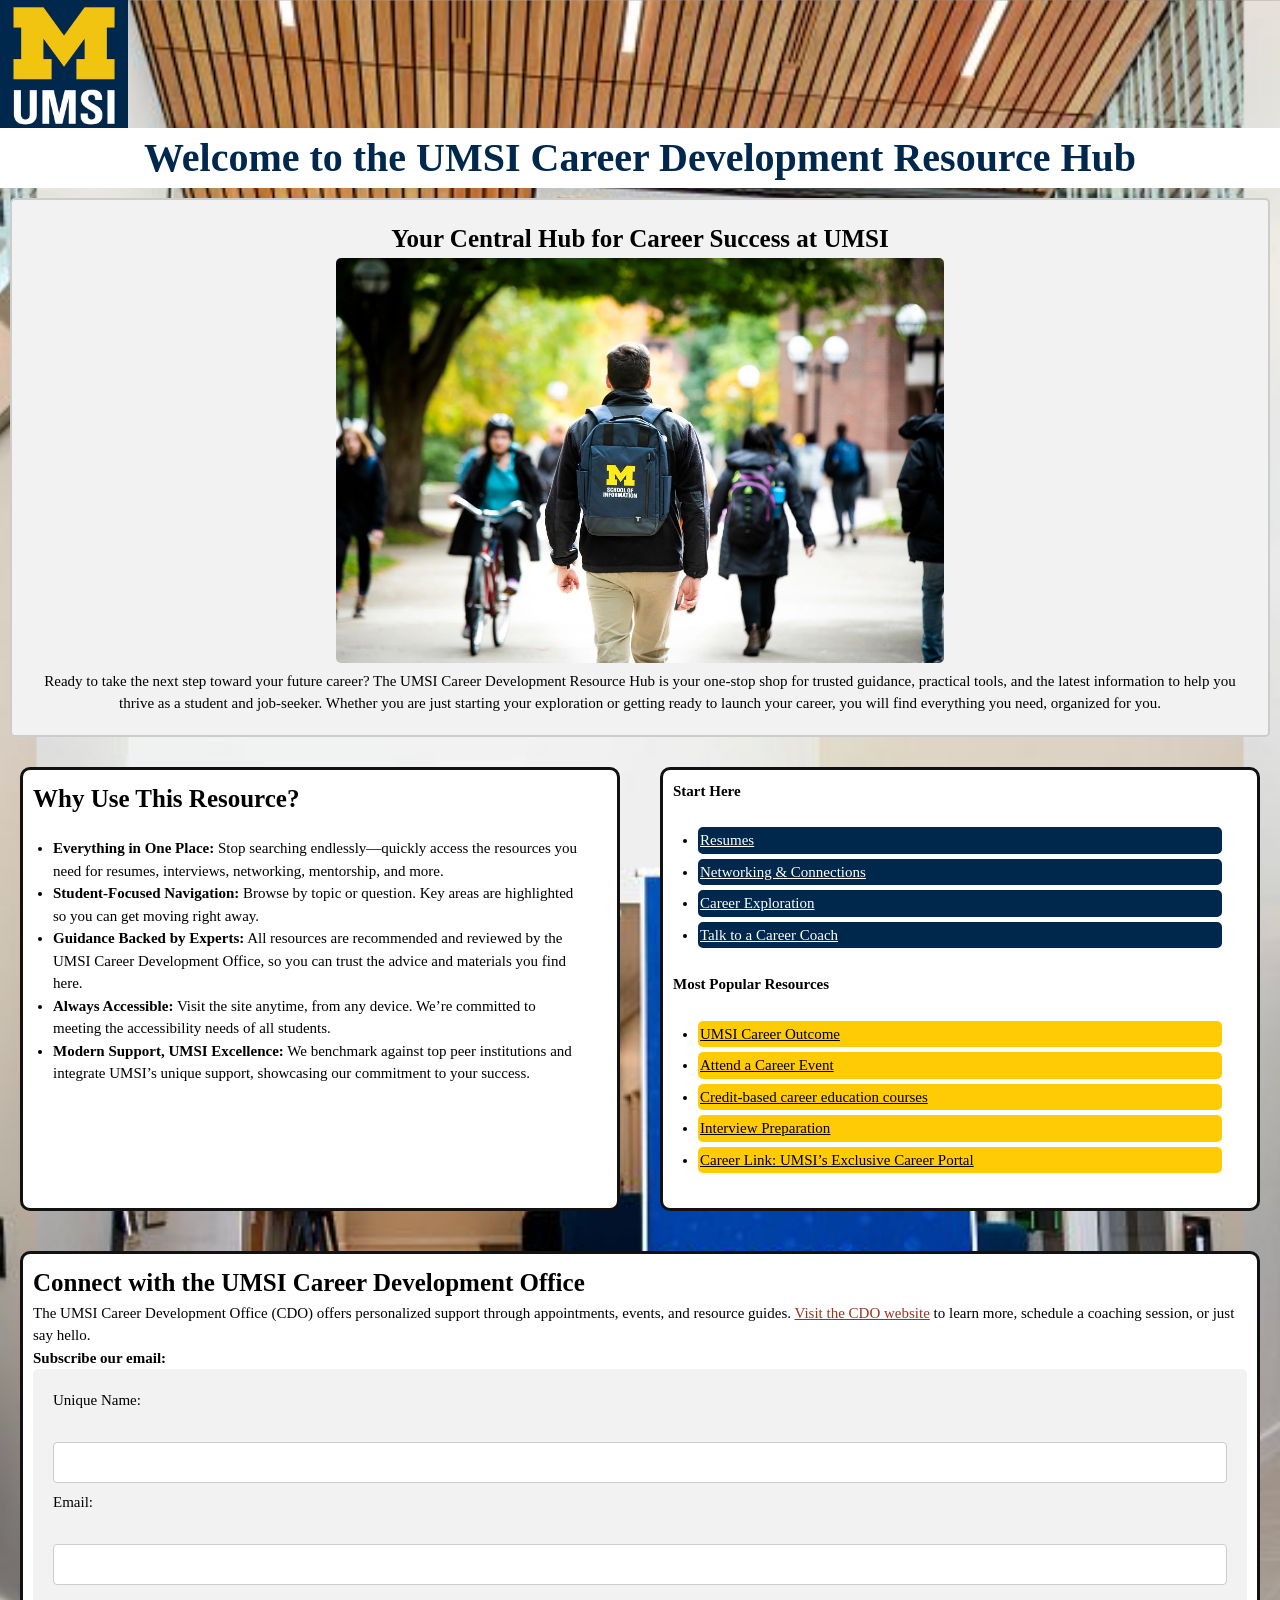
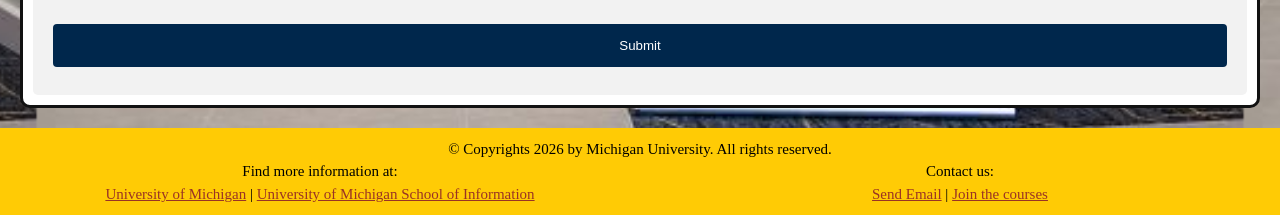
<file: index.html>
<!DOCTYPE html>
<html lang="en">
<head>
    <meta charset="UTF-8">
    <meta name="viewport" content="width=device-width, initial-scale=1.0">
    <link rel="icon" type="image/png" href="images/UMSI_signature_vertical_informal_solidblue.jpg">
    <link rel="stylesheet" href="css/html5reset.css">
    <link rel="stylesheet" href="css/style.css">
    <title>MSI Career Development Resource Hub</title>
</head>
<body>
  <div class = "skip">
    <a href = "#main">Skip to Main Content</a>
  </div>
<header>
  
  <nav>
    <button onclick="ham_click()">
      <img class="logo" src="images/UMSI_signature_vertical_informal_solidblue.jpg" alt="UMSI Logo"> 
    </button>
    <ul id="nav-links">
      <li><a class="active" href = "index.html">Home</a></li>
      <li><a href = "resume.html">Resumes</a></li>
      <li><a href ="networking&connections.html">Networking & Connections</a></li>
      <li><a href ="interview.html">Interview</a></li>
    </ul>
  </nav>
  
  <h1>Welcome to the UMSI Career Development Resource Hub</h1>

</header>

  <main id="main">
    <div class = "overview" tabindex="0">
      <h2>Your Central Hub for Career Success at UMSI</h2>
      <img src="images/UMSI_CampusFall_UMSIBackpack_02.jpg" alt="A student wears a UMSI backpack in fall on the drag.">
      <p>
        Ready to take the next step toward your future career? The UMSI Career Development Resource Hub is your one-stop shop for trusted guidance, practical tools, and the latest information to help you thrive as a student and job-seeker. Whether you are just starting your exploration or getting ready to launch your career, you will find everything you need, organized for you.
      </p>
    </div>
      <section class="usage" tabindex="0">
        <h2>Why Use This Resource?</h2>
        <ul>
          <li><strong>Everything in One Place:</strong> Stop searching endlessly—quickly access the resources you need for resumes, interviews, networking, mentorship, and more.</li>
          <li><strong>Student-Focused Navigation:</strong> Browse by topic or question. Key areas are highlighted so you can get moving right away.</li>
          <li><strong>Guidance Backed by Experts:</strong> All resources are recommended and reviewed by the UMSI Career Development Office, so you can trust the advice and materials you find here.</li>
          <li><strong>Always Accessible:</strong> Visit the site anytime, from any device. We’re committed to meeting the accessibility needs of all students.</li>
          <li><strong>Modern Support, UMSI Excellence:</strong> We benchmark against top peer institutions and integrate UMSI’s unique support, showcasing our commitment to your success.</li>
        </ul>
      </section>
      <section class="quickstart" tabindex="0">    
      <div class="blue">
        <h3>Start Here</h3>
        <ul>
            <li><a href="resume.html">Resumes</a></li>
            <li><a href="Networking&Connections.html">Networking & Connections</a></li>
            <li><a href="https://studentemployment.umich.edu/">Career Exploration</a></li>
            <li><a href="https://docs.google.com/document/d/17iiiupSY-K5QHzd6jtwF2feZfsE90QADjKJkUeldmKM/edit?tab=t.0">Talk to a Career Coach</a></li>
        </ul>
      </div>
      <div class="yellow" tabindex="0">
        <h3>Most Popular Resources</h3>
        <ul>
          <li><a href="https://www.si.umich.edu/student-experience/career-outcomes" target="_blank">UMSI Career Outcome</a></li>
          <li><a href="https://umsi.campusgroups.com/cdo/home/" >Attend a Career Event</a></li>
          <li><a href="https://www.si.umich.edu/student-experience/career-development/career-education">Credit-based career education courses</a></li>
          <li><a href="https://docs.google.com/document/d/1_Mh2N-azjpH-WAf0Z6T51D6ag5ciYw4HpNwc0T6j_rM/edit?tab=t.0">Interview Preparation</a></li>
          <li><a href="https://si-umich.12twenty.com/" >Career Link: UMSI’s Exclusive Career Portal</a></li>
        </ul>
      </div>
    </section>
    <section class="connect">
      <h2>Connect with the UMSI Career Development Office</h2>
      <p tabindex="0">
        The UMSI Career Development Office (CDO) offers personalized support through appointments, events, and resource guides.
        <a href="https://www.si.umich.edu/programs/career-development-office">Visit the CDO website</a> to learn more, schedule a coaching session, or just say hello.
      </p>
      <h3>Subscribe our email:</h3>
      <form tabindex="0">
        <label for="uname">Unique Name:</label><br>
        <input type="text" id="uname" name="uname"><br>
        <label for="email">Email:</label><br>
        <input type="email" id="email" name="email"><br><br>
        <input type="submit" value="Submit">
      </form> 
    </section>
       
        <!-- Content taken & modified from UMGPT with the prompt, "Write me a webpage of intro content to help meet the following requirements - this is for the home page": and then pasted in the client objectives & project requirements"
        UMGPT. (2025). UMGPT ( GPT-4.1 August 25th version) [Large language model]. -->
    </main>
    <footer>
      <p class = "copyright">© Copyrights <span id="year"></span> by Michigan University. All rights reserved.</p>
      <p class = "info-title"> Find more information at:</p>
      <p class = "info"> <a href= "https://umich.edu/"> University of Michigan</a> | <a href = "https://www.si.umich.edu/">University of Michigan School of Information</a> </p>
      <p class = "contact-title"> Contact us:</p>
      <p class="contact"> <a href="umsi.careers@umich.edu">Send Email</a> | <a href="https://umich.instructure.com/courses/137916">Join the courses</a></p>
    </footer>
    <script>
      document.getElementById("year").innerHTML = new Date().getFullYear();
      function ham_click() {
        var links = document.getElementById('nav-links');
        var lis = document.getElementsByTagName('li');
        if(links.style.display == "none") {
            links.style.display = "block";
        }else links.style.display = "none";
    }
    </script>
</body>

</html>
</file>
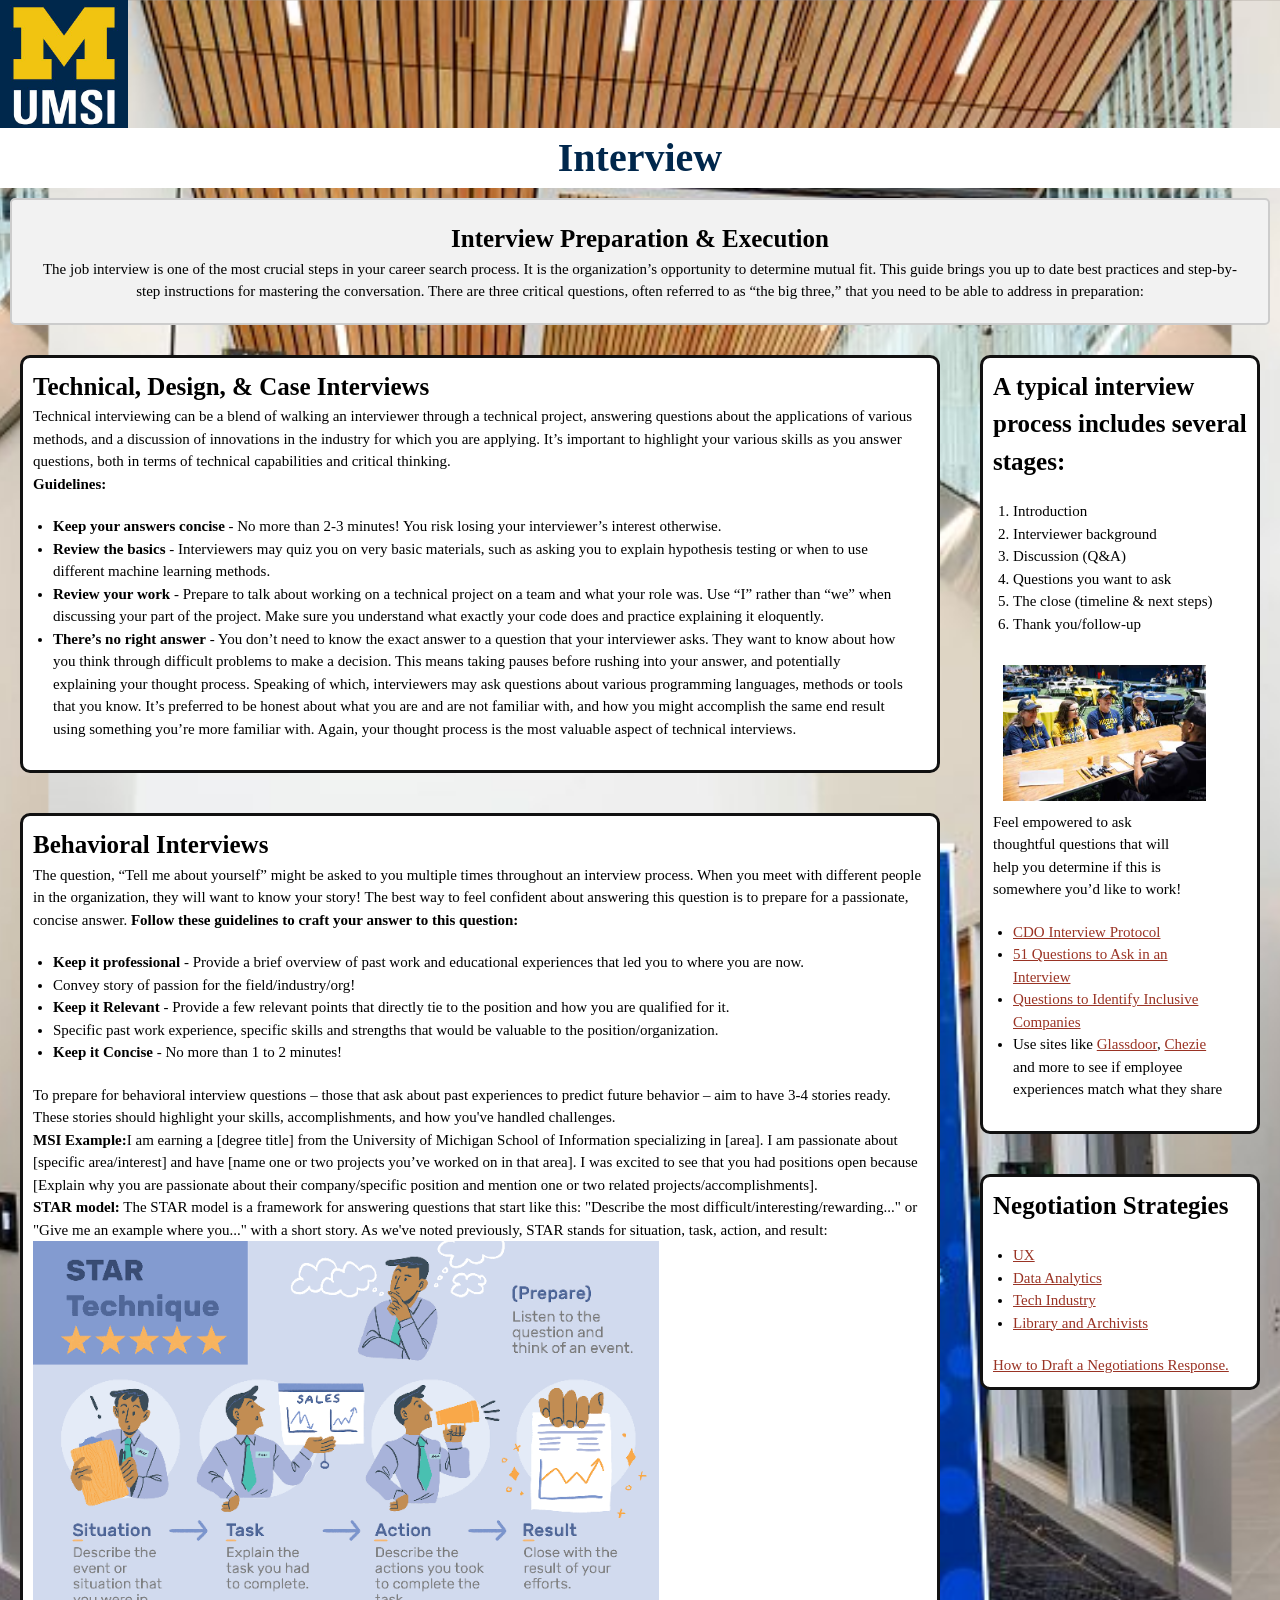
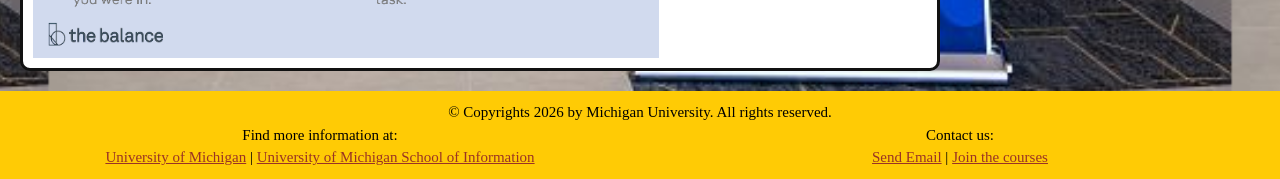
<file: interview.html>
<!DOCTYPE html>
<html lang="en">
<head>
    <meta charset="UTF-8">
    <meta name="viewport" content="width=device-width, initial-scale=1.0">
    <link rel="icon" type="image/png" href="images/UMSI_signature_vertical_informal_solidblue.jpg">
    <link rel="stylesheet" href="css/html5reset.css">
    <link rel="stylesheet" href="css/style.css">
    <title>Interview</title>
</head>


<body>
    <div class = "skip">
        <a href = "#main">Skip to Main Content</a>
    </div>
    <header>
    <nav>
        <button onclick="ham_click()">
            <img class="logo" src="images/UMSI_signature_vertical_informal_solidblue.jpg" alt="UMSI Logo"> 
        </button>
        <ul id="nav-links">
        <li><a class="active" href = "index.html">Home</a></li>
        <li><a href = "resume.html">Resumes</a></li>
        <li><a href ="networking&connections.html">Networking & Connections</a></li>
        <li><a href ="interview.html">Interview</a></li>
        </ul>
    </nav>
        <h1>Interview</h1>
    </header>

    <main id = "main">
        <div class = "overview" tabindex="0">
            <h2>Interview Preparation & Execution</h2>
            <p> The job interview is one of the most crucial steps in your career search process. It is the organization’s opportunity to determine mutual fit. This guide brings you up to date best practices and step-by-step instructions for mastering the conversation. There are three critical questions, often referred to as “the big three,” that you need to be able to address in preparation:</p>
        </div>   
        <section class="process" tabindex="0"> 
            <h2> A typical interview process includes several stages:</h2>
            
            <ol>
                <li>Introduction</li>
                <li>Interviewer background</li>
                <li>Discussion (Q&A)</li>
                <li>Questions you want to ask</li>
                <li>The close (timeline & next steps)</li>
                <li>Thank you/follow-up </li>
            </ol>
            
            <p> Feel empowered to ask thoughtful questions that will help you determine if this is somewhere you’d like to work!</p>
            <ul>
                <li><a href ="https://docs.google.com/document/d/1PXqYuV0lnPBjDe0yAbAhrhRYUEt4mw-dfYhOBvHF5aM/edit?usp=sharing">CDO Interview Protocol</a></li>
                <li><a href = "https://www.themuse.com/advice/51-interview-questions-you-should-be-asking"> 51 Questions to Ask in an Interview </a></li>
                <li><a href = "https://docs.google.com/spreadsheets/d/1eQ4OqqxPaah5yOv0kMkLxwrOnKJPVyBjfC79bBfaYTM/edit#gid=1759134258"> Questions to Identify Inclusive Companies </a></li>
                <li>Use sites like <a href = "https://www.glassdoor.com/index.htm">Glassdoor</a>, <a href = "https://www.chezie.co/">Chezie</a> and more to see if employee experiences match what they share</li>
            </ul>
            <img src="images/MCOMMONS-Parents&FamilyTailgate-19.jpg" alt="A group of student practice interview.">
        </section>  

        <section class="behavioral" tabindex="0">
            <h2>Behavioral Interviews</h2>
            <p>The question, “Tell me about yourself” might be asked to you multiple times throughout an interview process. When you meet with different people in the organization, they will want to know your story! The best way to feel confident about answering this question is to prepare for a passionate, concise answer. <strong>Follow these guidelines to craft your answer to this question:</strong></p>
            <ul>
                <li><strong>Keep it professional</strong> - Provide a brief overview of past work and educational experiences that led you to where you are now.</li>
                <li>Convey story of passion for the field/industry/org!</li>
                <li><strong>Keep it Relevant</strong> - Provide a few relevant points that directly tie to the position and how you are qualified for it.</li>
                <li>Specific past work experience, specific skills and strengths that would be valuable to the position/organization.</li>
                <li><strong>Keep it Concise</strong> - No more than 1 to 2 minutes!</li>
            </ul>

            <p>To prepare for behavioral interview questions – those that ask about past experiences to predict future behavior – aim to have 3-4 stories ready. These stories should highlight your skills, accomplishments, and how you've handled challenges.</p>
            <p><strong>MSI Example:</strong>I am earning a [degree title] from the University of Michigan School of Information specializing in [area]. I am passionate about [specific area/interest] and have [name one or two projects you’ve worked on in that area]. I was excited to see that you had positions open because [Explain why you are passionate about their company/specific position and mention one or two related projects/accomplishments].</p>
            <p><strong>STAR model:</strong> The STAR model is a framework for answering questions that start like this: "Describe the most difficult/interesting/rewarding..." or "Give me an example where you..." with a short story. As we've noted previously, STAR stands for situation, task, action, and result:</p>
            <img src="images/STAR.png" alt="Workflow of STAR model">

        </section>  

        <section class="tech" tabindex="0">
            <h2>Technical, Design, & Case Interviews</h2>
            <p>Technical interviewing can be a blend of walking an interviewer through a technical project, answering questions about the applications of various methods, and a discussion of innovations in the industry for which you are applying. It’s important to highlight your various skills as you answer questions, both in terms of technical capabilities and critical thinking.</p>
            <h3>Guidelines:</h3>
            <ul>
                <li><strong>Keep your answers concise</strong> - No more than 2-3 minutes! You risk losing your interviewer’s interest otherwise.</li>
                <li><strong>Review the basics</strong> - Interviewers may quiz you on very basic materials, such as asking you to explain hypothesis testing or when to use different machine learning methods.</li>
                <li><strong>Review your work</strong> - Prepare to talk about working on a technical project on a team and what your role was. Use “I” rather than “we” when discussing your part of the project. Make sure you understand what exactly your code does and practice explaining it eloquently.</li>
                <li><strong>There’s no right answer</strong> - You don’t need to know the exact answer to a question that your interviewer asks. They want to know about how you think through difficult problems to make a decision. This means taking pauses before rushing into your answer, and potentially explaining your thought process. Speaking of which, interviewers may ask questions about various programming languages, methods or tools that you know. It’s preferred to be honest about what you are and are not familiar with, and how you might accomplish the same end result using something you’re more familiar with. Again, your thought process is the most valuable aspect of technical interviews.</li>
            </ul>
        </section>  
        <section class="negotiation" tabindex="0">
            <h2>Negotiation Strategies</h2>
            <ul>
                <li><a href = "https://measuringu.com/salary-survey2018/">UX</a></li>
                <li><a href = "https://www.burtchworks.com/salary-report-wizard">Data Analytics</a></li>
                <li><a href = "https://www.levels.fyi/zh-cn/?compare=Ford%20Motor,General%20Motors,Rocket%20Mortgage&track=Software%20Engineer">Tech Industry</a></li>
                <li><a href = "https://www.bls.gov/oes/home.htm">Library and Archivists</a></li>
            </ul>
            <a href = "https://docs.google.com/document/d/1pyL592PwhfCCAW2b4HO4KW320hamvHabmaP-2NvZqdE/edit?tab=t.0">How to Draft a Negotiations Response.</a>
        </section>
    </main>

    <footer>
      <p class = "copyright">© Copyrights <span id="year"></span> by Michigan University. All rights reserved.</p>
      <p class = "info-title"> Find more information at:</p>
      <p class = "info"> <a href= "https://umich.edu/"> University of Michigan</a> | <a href = "https://www.si.umich.edu/">University of Michigan School of Information</a> </p>
      <p class = "contact-title"> Contact us:</p>
      <p class="contact"> <a href="umsi.careers@umich.edu">Send Email</a> | <a href="https://umich.instructure.com/courses/137916">Join the courses</a></p>
    </footer>
    <script>
      document.getElementById("year").innerHTML = new Date().getFullYear();
      function ham_click() {
        var links = document.getElementById('nav-links');
        var lis = document.getElementsByTagName('li');
        if(links.style.display == "none") {
            links.style.display = "block";
        }else links.style.display = "none";
    }
    </script>
</body>

</html>
</file>
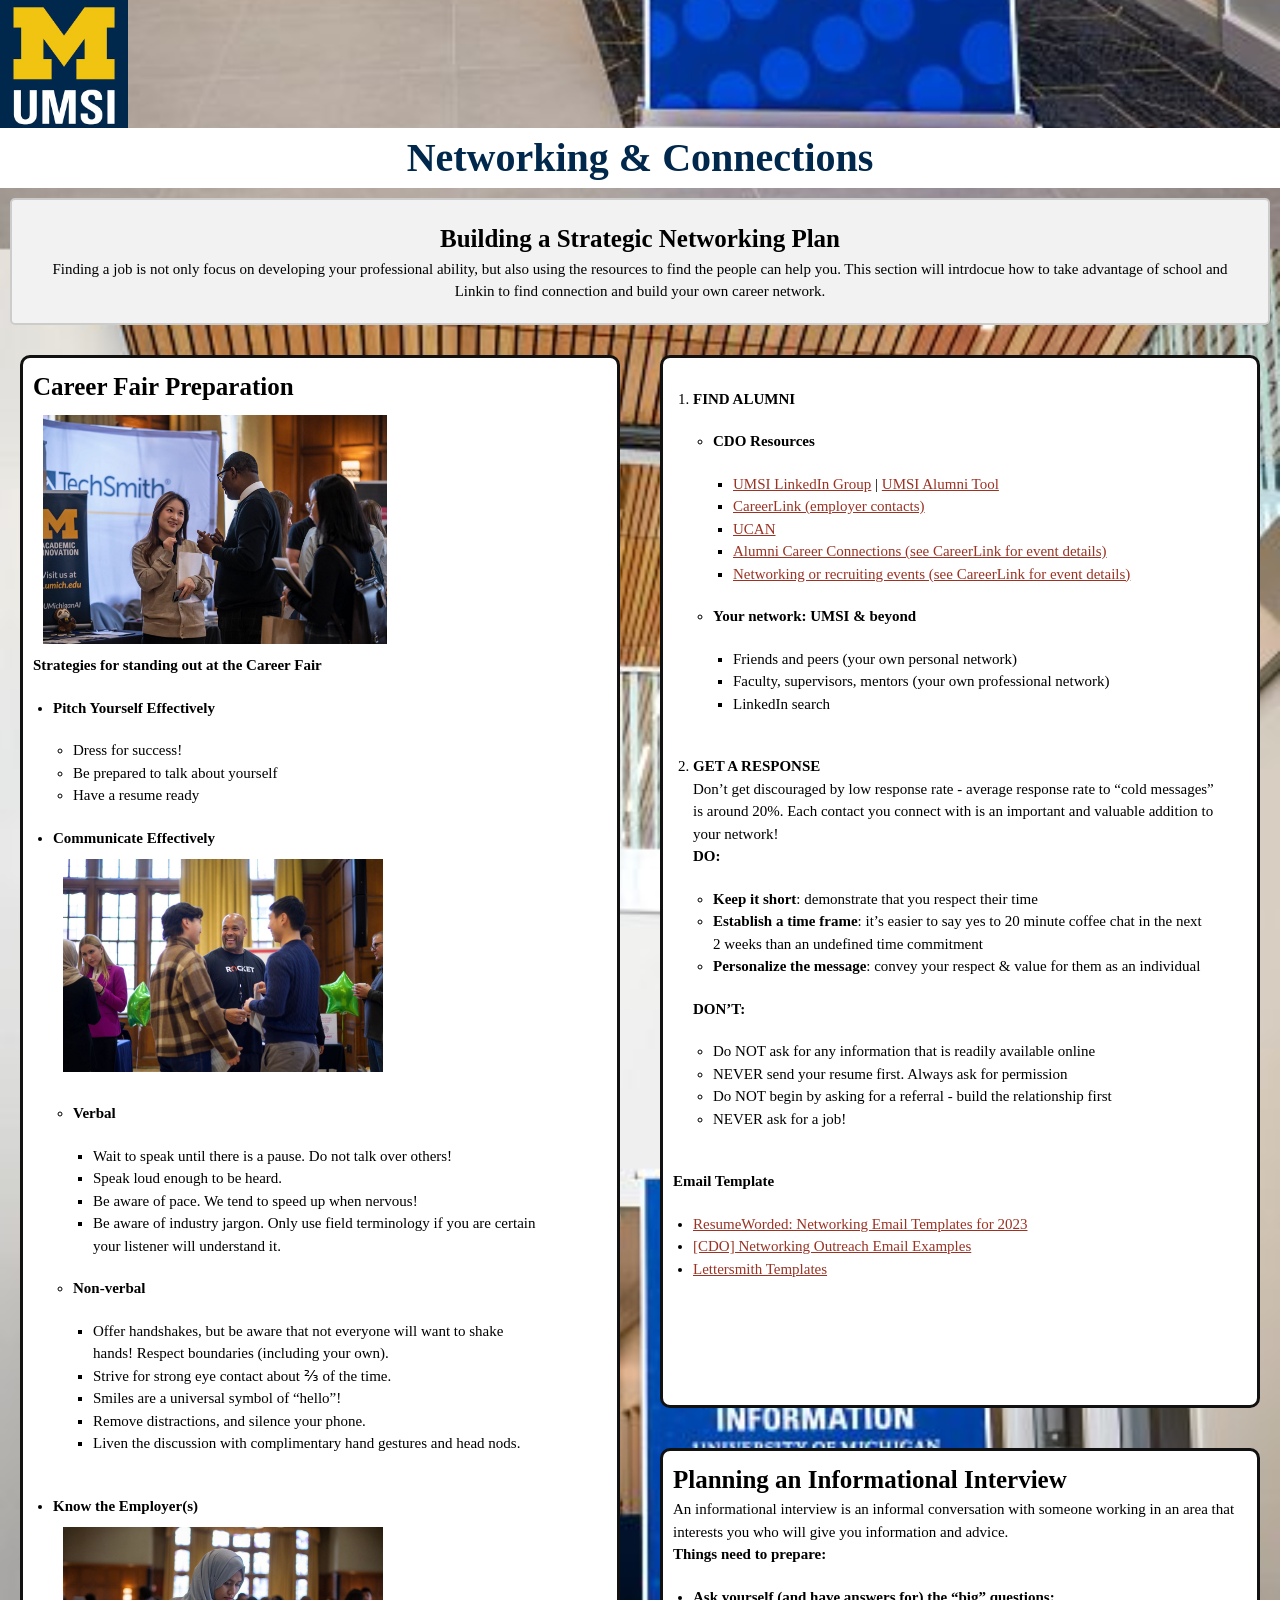
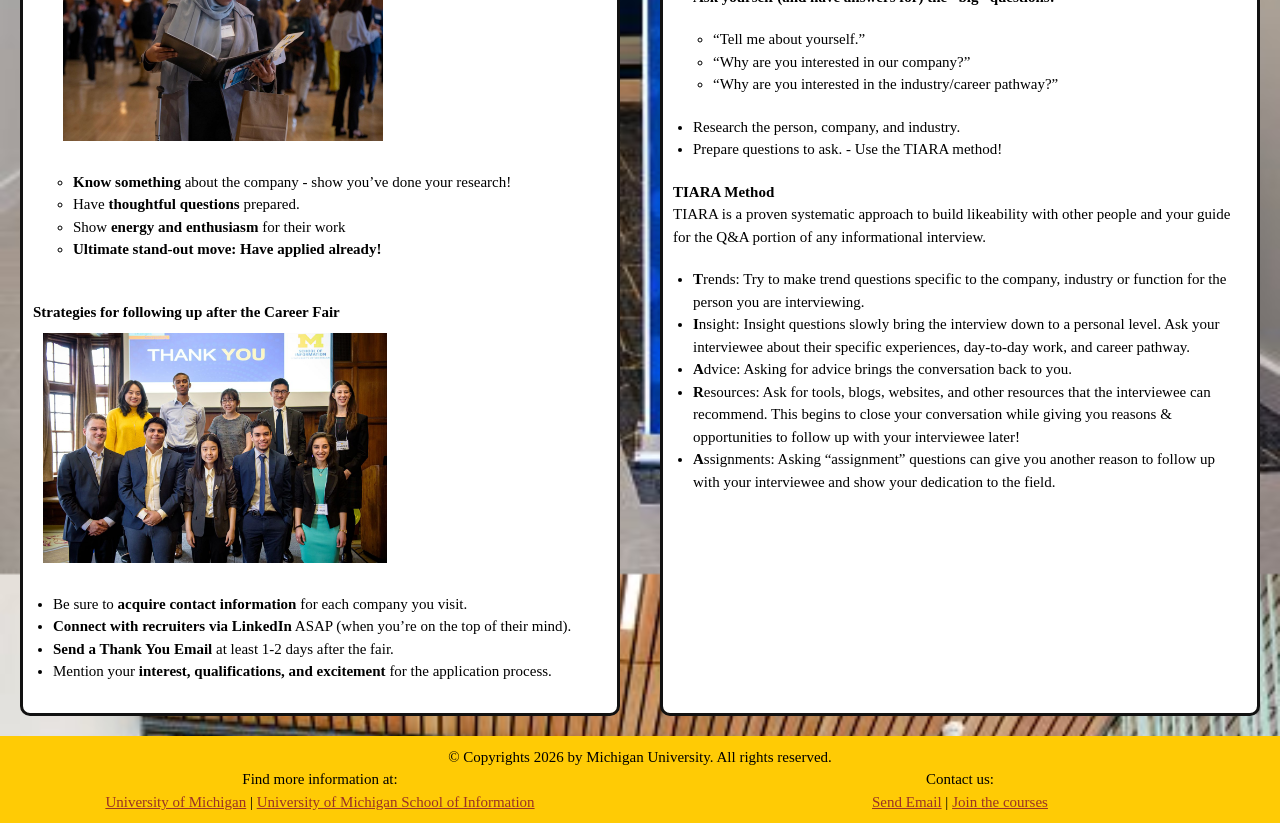
<file: networking&connections.html>
<!DOCTYPE html>
<html lang="en">
<head>
    <meta charset="UTF-8">
    <meta name="viewport" content="width=device-width, initial-scale=1.0">
    <link rel="icon" type="image/png" href="images/UMSI_signature_vertical_informal_solidblue.jpg">
    <link rel="stylesheet" href="css/html5reset.css">
    <link rel="stylesheet" href="css/style.css">
    <title>Networking & Connections</title>
</head>

<body>
    <div class = "skip">
        <a href = "#main">Skip to Main Content</a>
    </div>
    <header>
        <nav>
            <button onclick="ham_click()">
                <img class="logo" src="images/UMSI_signature_vertical_informal_solidblue.jpg" alt="UMSI Logo"> 
            </button>
            
            <ul id="nav-links">
            <li><a class="active" href = "index.html">Home</a></li>
            <li><a href = "resume.html">Resumes</a></li>
            <li><a href ="networking&connections.html">Networking & Connections</a></li>
            <li><a href ="interview.html">Interview</a></li>
            </ul>
        </nav>
    <h1>Networking & Connections</h1>

    </header>

    <main id = "main">
        <div class = "overview" tabindex="0">
            <h2>Building a Strategic Networking Plan</h2>
            <p>Finding a job is not only focus on developing your professional ability, but also using the resources to find the people can help you. This section will intrdocue how to take advantage of school and Linkin to find connection and build your own career network.</p>
        </div>
        <section class="alumni" tabindex="0">  
            <ol>
                <li><h3>FIND ALUMNI</h3>
                    <ul>
                        <li><h4>CDO Resources</h4>
                            <ul tabindex="0">
                                <li><a href = "https://www.linkedin.com/groups/2649/">UMSI LinkedIn Group</a> | <a href = "https://www.linkedin.com/school/university-of-michigan---school-of-information/people/">UMSI Alumni Tool</a></li>
                                <li><a href = "https://si-umich.12twenty.com/Login">CareerLink (employer contacts)</a></li>
                                <li><a href = "https://umich.peoplegrove.com/hub/ucan/home">UCAN</a></li>
                                <li><a href = "https://si-umich.12twenty.com/Login">Alumni Career Connections (see CareerLink for event details)</a></li>
                                <li><a href = "https://si-umich.12twenty.com/Login">Networking or recruiting events (see CareerLink for event details)</a></li>
                            </ul>
                        </li>
                        <li><h4>Your network: UMSI & beyond</h4>
                            <ul tabindex="0">
                                <li>Friends and peers (your own personal network)</li>
                                <li>Faculty, supervisors, mentors (your own professional network)</li>
                                <li>LinkedIn search</li>
                            </ul>
                        </li>
                    </ul>
                </li>
                <li><h3>GET A RESPONSE</h3>
                    <p>Don’t get discouraged by low response rate - average response rate to “cold messages” is around 20%. Each contact you connect with is an important and valuable addition to your network! </p>
                    <h4> DO: </h4>
                    <ul tabindex="0">
                        <li><strong>Keep it short</strong>: demonstrate that you respect their time</li>
                        <li><strong>Establish a time frame</strong>: it’s easier to say yes to 20 minute coffee chat in the next 2 weeks than an undefined time commitment</li>
                        <li><strong>Personalize the message</strong>: convey your respect & value for them as an individual</li>
                    </ul>
                    <h4> DON’T: </h4>
                    <ul tabindex="0">
                        <li>Do NOT ask for any information that is readily available online</li>
                        <li>NEVER send your resume first. Always ask for permission</li>
                        <li>Do NOT begin by asking for a referral - build the relationship first</li>
                        <li>NEVER ask for a job!</li>
                    </ul>
                </li>
            </ol>
            <h3> Email Template</h3>
            <ul tabindex="0">
                <li><a href = "https://resumeworded.com/networking-email-templates/">ResumeWorded: Networking Email Templates for 2023</a></li>
                <li><a href = "https://docs.google.com/document/d/1cwq2KtdKQbO-tICHKUyKRA3QY4_3VJ8NLC2kwPBY4dI/edit?usp=sharing">[CDO] Networking Outreach Email Examples</a></li>
                <li><a href = "https://lettersmith.ai.umich.edu">Lettersmith Templates</a></li>
            </ul>

        </section>  

        <section class="plan" tabindex="0">
            <h2>Planning an Informational Interview</h2>
            <p>An informational interview is an informal conversation with someone working in an area that interests you who will give you information and advice.</p>
            <h3> Things need to prepare:</h3>
            <ul tabindex="0">
                <li><h4>Ask yourself (and have answers for) the “big” questions:</h4>
                    <ul>
                        <li>“Tell me about yourself.”</li>
                        <li>“Why are you interested in our company?”</li>
                        <li>“Why are you interested in the industry/career pathway?”</li>
                    </ul>
                </li>
                <li>Research the person, company, and industry.</li>
                <li>Prepare questions to ask. - Use the TIARA method!</li>
            </ul>
            <h3> TIARA Method</h3>
            <p>TIARA is a proven systematic approach to build likeability with other people and your guide for the Q&A portion of any informational interview.</p>
            <ul>
                <li><strong>T</strong>rends: Try to make trend questions specific to the company, industry or function for the person you are interviewing.</li>
                <li><strong>I</strong>nsight: Insight questions slowly bring the interview down to a personal level. Ask your interviewee about their specific experiences, day-to-day work, and career pathway.</li>
                <li><strong>A</strong>dvice: Asking for advice brings the conversation back to you.</li>
                <li><strong>R</strong>esources: Ask for tools, blogs, websites, and other resources that the interviewee can recommend. This begins to close your conversation while giving you reasons & opportunities to follow up with your interviewee later!</li>
                <li><strong>A</strong>ssignments: Asking “assignment” questions can give you another reason to follow up with your interviewee and show your dedication to the field.</li>
            </ul>

        </section>

        <section class="careerfair" tabindex="0">
            <h2>Career Fair Preparation</h2>
                <img src="images/umsi_careerfair.1.26.2306.jpg" alt="A student is consluting problem in the CareerFair.">
                <h3>Strategies for standing out at the Career Fair</h3>
                <ul tabindex="0">
                    <li>
                        <h4>Pitch Yourself Effectively</h4>
                        <ul>
                            <li>Dress for success!</li>
                            <li>Be prepared to talk about yourself</li>
                            <li>Have a resume ready</li>
                        </ul>

                    </li>
                    <li>
                        <h4>Communicate Effectively</h4>
                        <img src="images/UMSI_CareerFair_02062025_18.jpg" alt="3 people are communicating in the Career Fair.">
                        <ul tabindex="0">
                                <li>
                                <h5>Verbal</h5> 
                                <ul tabindex="0">
                                    <li>Wait to speak until there is a pause. Do not talk over others!</li>
                                    <li>Speak loud enough to be heard.</li>
                                    <li>Be aware of pace. We tend to speed up when nervous!</li>
                                    <li>Be aware of industry jargon. Only use field terminology if you are certain your listener will understand it.</li>
                                </ul>

                            </li>
                            <li>
                                <h5>Non-verbal</h5> 
                                <ul tabindex="0">
                                    <li>Offer handshakes, but be aware that not everyone will want to shake hands! Respect boundaries (including your own).</li>
                                    <li>Strive for strong eye contact about ⅔ of the time.</li>
                                    <li>Smiles are a universal symbol of “hello”!</li>
                                    <li>Remove distractions, and silence your phone.</li>
                                    <li>Liven the discussion with complimentary hand gestures and head nods.</li>
                                </ul>
                            </li>
                        </ul>
                    </li>
                    <li>
                        <h4>Know the Employer(s)</h4>
                        <img src="images/umsi_careerfair1.26.23.25.jpg" alt="A female student is reading materials in the careerfair.">

                        <ul tabindex="0">
                            <li><strong>Know something</strong> about the company - show you’ve done your research!</li>
                            <li>Have <strong>thoughtful questions</strong> prepared.</li>
                            <li>Show <strong>energy and enthusiasm</strong> for their work</li>
                            <li><strong>Ultimate stand-out move: Have applied already!</strong></li>
                        </ul>
                    </li>
                </ul>
                <h3>Strategies for following up after the Career Fair</h3>
                <img src="images/UMSI_CareerFair2020_07.jpg" alt="A group of people in the Career Fair and a slide show 'Thank you'.">
                <ul>
                    <li>Be sure to <strong>acquire contact information</strong> for each company you visit.</li>
                    <li><strong>Connect with recruiters via LinkedIn</strong> ASAP (when you’re on the top of their mind).</li>
                    <li><strong>Send a Thank You Email</strong> at least 1-2 days after the fair.</li>
                    <li>Mention your <strong>interest, qualifications, and excitement</strong> for the application process.</li>

                </ul>
        </section>
        
    </main>

    <footer>
      <p class = "copyright">© Copyrights <span id="year"></span> by Michigan University. All rights reserved.</p>
      <p class = "info-title"> Find more information at:</p>
      <p class = "info"> <a href= "https://umich.edu/"> University of Michigan</a> | <a href = "https://www.si.umich.edu/">University of Michigan School of Information</a> </p>
      <p class = "contact-title"> Contact us:</p>
      <p class="contact"> <a href="umsi.careers@umich.edu">Send Email</a> | <a href="https://umich.instructure.com/courses/137916">Join the courses</a></p>
    </footer>
    <script>
      document.getElementById("year").innerHTML = new Date().getFullYear();
      function ham_click() {
        var links = document.getElementById('nav-links');
        var lis = document.getElementsByTagName('li');
        if(links.style.display == "none") {
            links.style.display = "block";
        }else links.style.display = "none";
    }
    </script>
</body>

</html>
</file>
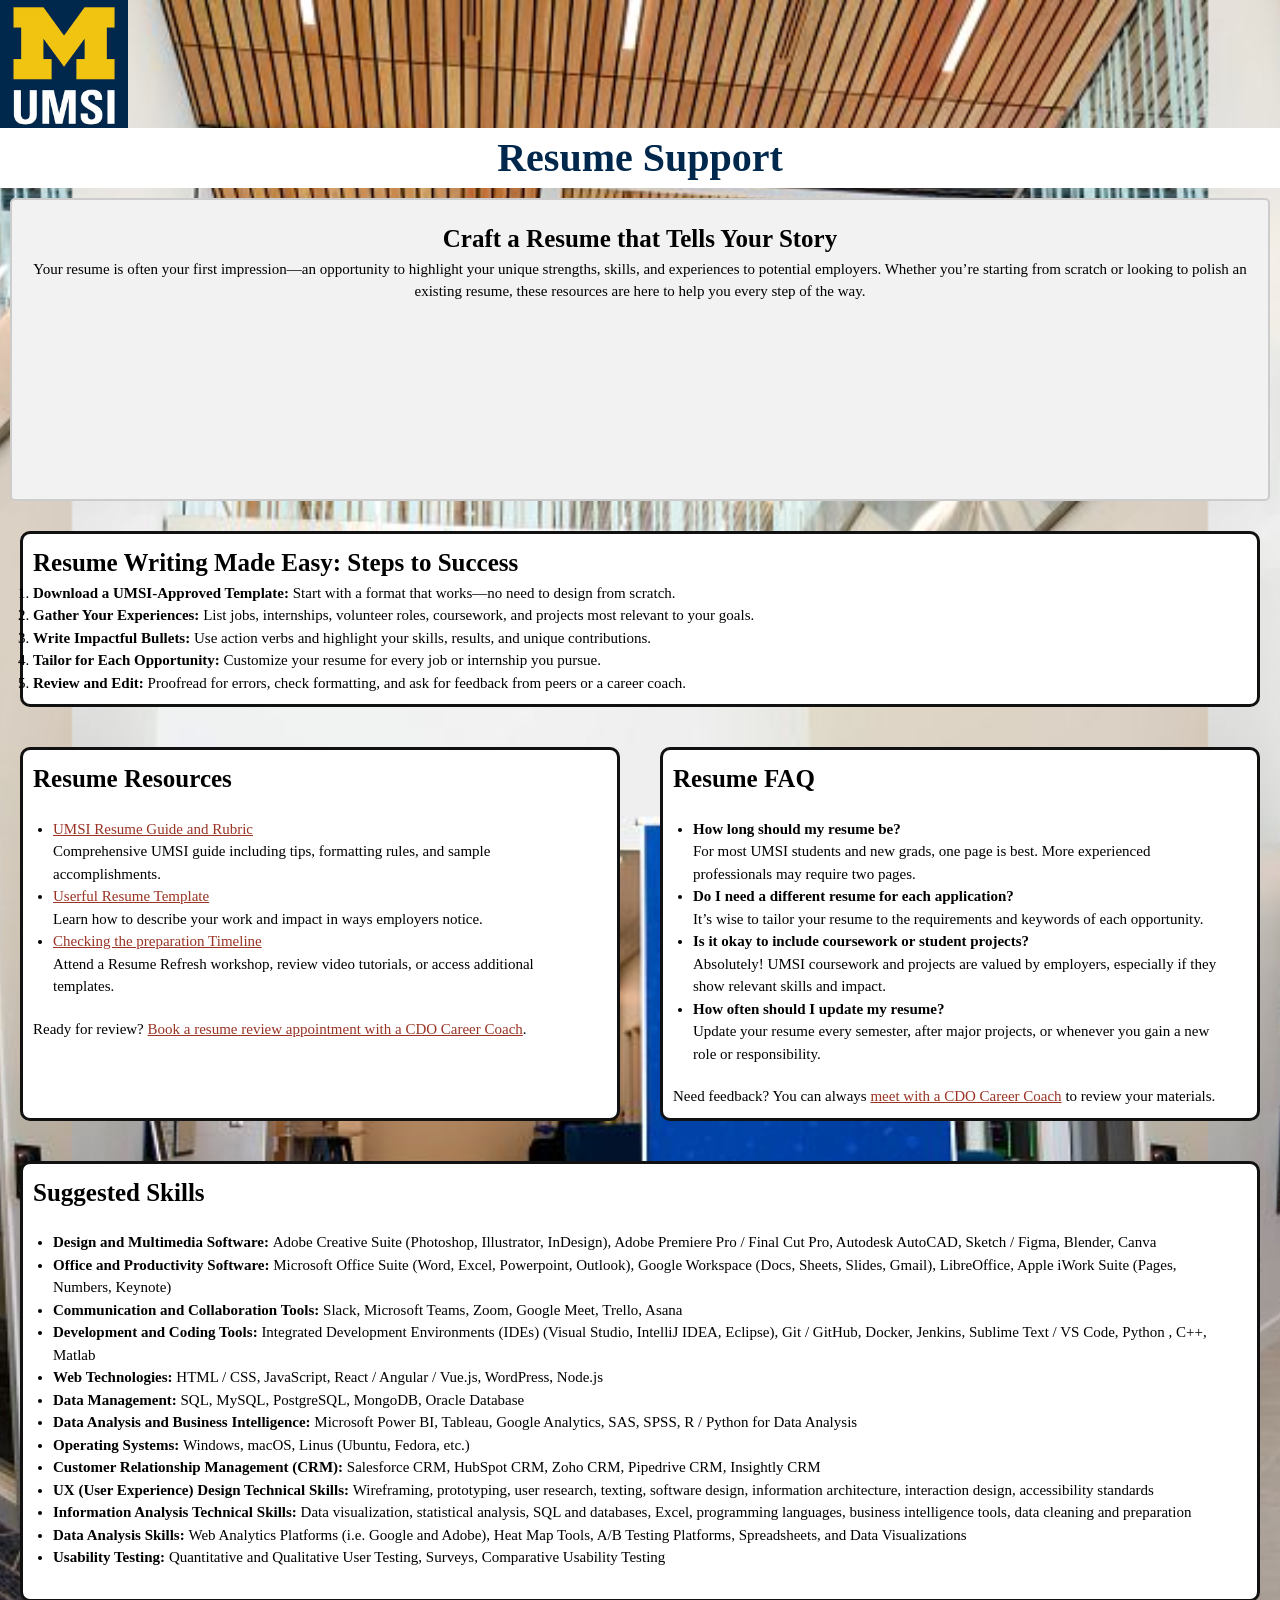
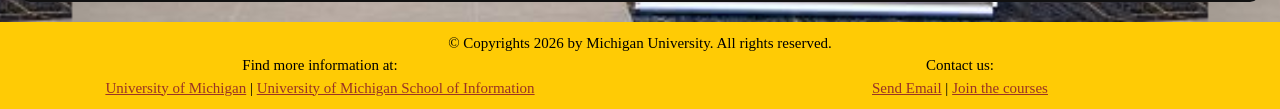
<file: resume.html>
<!DOCTYPE html>
<html lang="en">
<head>
    <meta charset="UTF-8">
    <meta name="viewport" content="width=device-width, initial-scale=1.0">
    <link rel="icon" type="image/png" href="images/UMSI_signature_vertical_informal_solidblue.jpg">
    <link rel="stylesheet" href="css/html5reset.css">
    <link rel="stylesheet" href="css/style.css">
    <title>Resumes</title>
</head>
<body>
    <div class = "skip">
      <a href = "#main">Skip to Main Content</a>
    </div>
    <header>
        <nav>
            <button onclick="ham_click()">
              <img class="logo" src="images/UMSI_signature_vertical_informal_solidblue.jpg" alt="UMSI Logo"> 
            </button>
            
            <ul id="nav-links">
            <li><a class="active" href = "index.html">Home</a></li>
            <li><a href = "resume.html">Resumes</a></li>
            <li><a href ="networking&connections.html">Networking & Connections</a></li>
            <li><a href ="interview.html">Interview</a></li>
            </ul>
        </nav>
    <h1>Resume Support</h1>

    </header>

<main id = "main">
  <div class = "overview">
    <h2>Craft a Resume that Tells Your Story</h2>
    <p>
      Your resume is often your first impression—an opportunity to highlight your unique strengths, skills, and experiences to potential employers. Whether you’re starting from scratch or looking to polish an existing resume, these resources are here to help you every step of the way.
      <br>
      <iframe title="tips for build resume" src="https://www.youtube.com/embed/qhocVNbvNHs"></iframe>

    </p>
    
  </div>
  
  <section class="step" tabindex="0">
    <h2>Resume Writing Made Easy: Steps to Success</h2>
    <ol>
      <li><strong>Download a UMSI-Approved Template: </strong> Start with a format that works—no need to design from scratch.</li>
      <li><strong>Gather Your Experiences: </strong> List jobs, internships, volunteer roles, coursework, and projects most relevant to your goals.</li>
      <li><strong>Write Impactful Bullets: </strong> Use action verbs and highlight your skills, results, and unique contributions.</li>
      <li><strong>Tailor for Each Opportunity: </strong> Customize your resume for every job or internship you pursue.</li>
      <li><strong>Review and Edit: </strong> Proofread for errors, check formatting, and ask for feedback from peers or a career coach.</li>
    </ol>
  </section>

  <section class="rubric" tabindex="0">
    <h2>Resume Resources</h2>
    <ul>
      <li>
        <a href="https://docs.google.com/document/d/1vJMfgw9nwpHN9Sy0L0RP0aNBbaDSsiLPc2vy-doac6s/edit?tab=t.0" target="_blank">
          UMSI Resume Guide and Rubric
        </a> <br>
        Comprehensive UMSI guide including tips, formatting rules, and sample accomplishments.
      </li>
      <li>
        <a href="https://drive.google.com/drive/folders/1egpTpRsmzuNzB4tRX2dkFEzptMhyjYtR" target="_blank">
          Userful Resume Template
        </a> <br>
        Learn how to describe your work and impact in ways employers notice.
      </li>
      <li>
        <a href="https://docs.google.com/document/d/14Q3v3K5_SwgIAbkhCgyX9Vd3JPs9nR245ACvP3Csq5I/edit?tab=t.0" target="_blank">
          Checking the preparation Timeline
        </a> <br>
        Attend a Resume Refresh workshop, review video tutorials, or access additional templates.
      </li>
    </ul>
    <p>
      Ready for review? <a href="https://www.si.umich.edu/student-experience/career-development/career-coaching" target="_blank">Book a resume review appointment with a CDO Career Coach</a>.
    </p>
  </section>

  <section class="skill" tabindex="0"> 
    <h2>Suggested Skills</h2>
    <ul>
      <li><strong>Design and Multimedia Software: </strong>Adobe Creative Suite (Photoshop, Illustrator, InDesign), Adobe Premiere Pro / Final Cut Pro, Autodesk AutoCAD, Sketch / Figma, Blender, Canva</li>
      <li><strong>Office and Productivity Software: </strong>Microsoft Office Suite (Word, Excel, Powerpoint, Outlook), Google Workspace (Docs, Sheets, Slides, Gmail), LibreOffice, Apple iWork Suite (Pages, Numbers, Keynote)</li>
      <li><strong>Communication and Collaboration Tools: </strong>Slack, Microsoft Teams, Zoom, Google Meet, Trello, Asana</li>
      <li><strong>Development and Coding Tools: </strong>Integrated Development Environments (IDEs) (Visual Studio, IntelliJ IDEA, Eclipse), Git / GitHub, Docker, Jenkins, Sublime Text / VS Code, Python , C++, Matlab</li>
      <li><strong>Web Technologies: </strong>HTML / CSS, JavaScript, React / Angular / Vue.js, WordPress, Node.js</li>
      <li><strong>Data Management: </strong>SQL, MySQL, PostgreSQL, MongoDB, Oracle Database</li>
      <li><strong>Data Analysis and Business Intelligence: </strong>Microsoft Power BI, Tableau, Google Analytics, SAS, SPSS, R / Python for Data Analysis</li>
      <li><strong>Operating Systems: </strong>Windows, macOS, Linus (Ubuntu, Fedora, etc.)</li>
      <li><strong>Customer Relationship Management (CRM): </strong>Salesforce CRM, HubSpot CRM, Zoho CRM, Pipedrive CRM, Insightly CRM</li>
      <li><strong>UX (User Experience) Design Technical Skills: </strong>Wireframing, prototyping, user research, texting, software design, information architecture, interaction design, accessibility standards</li>
      <li><strong>Information Analysis Technical Skills: </strong>Data visualization, statistical analysis, SQL and databases, Excel, programming languages, business intelligence tools, data cleaning and preparation</li>
      <li><strong>Data Analysis Skills: </strong>Web Analytics Platforms (i.e. Google and Adobe), Heat Map Tools, A/B Testing Platforms, Spreadsheets, and Data Visualizations</li>
      <li><strong>Usability Testing: </strong>Quantitative and Qualitative User Testing, Surveys, Comparative Usability Testing</li>

    </ul>
  </section>  
  <section class="faq" tabindex="0">
    <h2>Resume FAQ</h2>
    <ul>
      <li>
        <strong>How long should my resume be?</strong><br>
        For most UMSI students and new grads, one page is best. More experienced professionals may require two pages.
      </li>
      <li>
        <strong>Do I need a different resume for each application?</strong><br>
        It’s wise to tailor your resume to the requirements and keywords of each opportunity.
      </li>
      <li>
        <strong>Is it okay to include coursework or student projects?</strong><br>
        Absolutely! UMSI coursework and projects are valued by employers, especially if they show relevant skills and impact.
      </li>
      <li>
        <strong>How often should I update my resume?</strong><br>
        Update your resume every semester, after major projects, or whenever you gain a new role or responsibility.
      </li>
    </ul>
    <p>
      Need feedback? You can always <a href="https://www.si.umich.edu/student-experience/career-development/career-coaching" target="_blank">meet with a CDO Career Coach</a> to review your materials.
    </p>
  </section>
          <!-- Content taken & modified from UMGPT with the prompt, "for the same content write me some intro content and resources for a resume page" - this was after I had asked for content for the home page.
        UMGPT. (2025). UMGPT (GPT-4.1 August 25th version) [Large language model]. -->


    </main>
    
    <footer>
      <p class = "copyright">© Copyrights <span id="year"></span> by Michigan University. All rights reserved.</p>
      <p class = "info-title"> Find more information at:</p>
      <p class = "info"> <a href= "https://umich.edu/"> University of Michigan</a> | <a href = "https://www.si.umich.edu/">University of Michigan School of Information</a> </p>
      <p class = "contact-title"> Contact us:</p>
      <p class="contact"> <a href="umsi.careers@umich.edu">Send Email</a> | <a href="https://umich.instructure.com/courses/137916">Join the courses</a></p>
    </footer>
    <script>
      document.getElementById("year").innerHTML = new Date().getFullYear();
      function ham_click() {
        var links = document.getElementById('nav-links');
        var lis = document.getElementsByTagName('li');
        if(links.style.display == "none") {
            links.style.display = "block";
        }else links.style.display = "none";
    }
    </script>

</body>

</html>
</file>
<file: css/style.css>
html{
  scroll-behavior: smooth;
}

body{
  font-size: 15px;
  line-height: 1.5;
  margin: 0;
  padding: 0;
  background-color: white;
  background-image: url("../images/UMSI_Leinweber_06032025_17.jpg");
  background-size: contain;
  background-position: center center;
}

a {
  color: #9A3324;
}

h1{
  color: #00274C;
  font-size: 40px;
  line-height: 1;
  padding: 10px 0;
  text-align: center;
  background-color: white;
}

h2{
  font-size: 25px;
  line-height: 1.5;
}

.skip a{
  background: white;
  left: 0;
  padding: 6px;
}

.skip{
     position: absolute;
     top: -35px;
}

.skip a:focus{
     position: absolute;
     top: 30px;
}

img {
     width: 100%;
     object-fit: cover;
     object-position: center;
}

.logo{
  display: block;
  width: 30%;
}

nav ul {
  display: none;
  background-color: #00274C;
}

ul li a.active {
  background-color: #FFCB05;
  color: black;
}


nav ul li a {
  display: block;
  font-weight: bold;
  color: white;
  text-align: center;
  padding: 10px 10px;
}

.overview img {
  width: 50%;
  height: auto;
  object-fit: cover;
  object-position: center;
  border-radius: 5px;
}
section {
  padding: 20px 20px;
  margin: 20px 20px;
  border: #111111 solid 3px;
  border-radius: 10px;
  background: white;
}

section ul {
  padding: 10px 10px;
  margin: 10px 10px;
}

.blue li a{
    color: white;
}
.yellow li a{
    color: black;
}

.yellow li{
    background-color: #FFCB05;
    border: 2px solid #FFCB05;
    border-radius: 5px;
    margin: 5px 5px;
    color: black;
    text-decoration: none; 


}

.blue li{
    background-color: #00274C;
    border: 2px solid #00274C;
    border-radius: 5px;
    margin: 5px 5px;
    
}
#main{
    display: grid;
    grid-template-columns: 1fr 1fr 1fr 1fr;
}

.overview {
  background-color: #f2f2f2;
  text-align: center;
  padding: 20px;
  margin: 10px;
  border-radius: 5px;
  border: 2px solid #ccc;
  grid-row: 1 / 2;
  grid-column: 1 / -1;
}

.step, .rubric, .skill, .faq, .usage, .quickstart, .connect, .alumni, .plan, .careerfair, .step, .process, .behavioral, .tech, .negotiation {
    grid-column: 1 / -1;
}

.step, .alumni, .process{
  grid-row: 2 / 3;
}

.quickstart, .behavioral, .careerfair, .rubric{
  grid-row: 3 / 4;
}

.skill, .connect,.plan, .tech{
  grid-row: 4/ 5;
}
.faq, .negotiation{
  grid-row: 5/ 6;
}

footer {
  display: grid;
  grid-template-columns: 1fr 1fr 1fr 1fr;
  background-color: #FFCB05;
  color: black;
  text-align: center;
  padding: 10px 0;
}
button {
background: none;
border: none;
cursor: pointer;
padding: 0; 
align-items: center;
}
.copyright{
  grid-column: 1 / -1;
  grid-row: 1 / 1;
}
.info-title {
  grid-column: 1 / 3;
  grid-row: 2 / 2;
}
.info{
  grid-column: 1 / 3;
  grid-row: 3 / 3;
}
.contact-title{
  grid-column: 3 / 5;
  grid-row: 2 / 2;
}
.contact{
  grid-column: 3 / 5;
  grid-row: 3 / 3;
}

iframe {
  height: 100%;
  padding: 10px;
}
.p404 {
  background-color: rgb(207, 207, 207);
  padding: 222px 30px;
}
.p404 > p {
  text-align: center;
  color: rgb(0, 0, 0);
  font-weight: bold;
}

form {
  border-radius: 5px;
  background-color: #f2f2f2;
  padding: 20px;
}

label {display: block;}

input[type=text], input[type=email] {
  width: 100%;
  padding: 12px;
  margin: 8px 0;
  display: inline-block;
  border: 1px solid #ccc;
  border-radius: 4px;
  box-sizing: border-box;
}

input[type=submit] {
  width: 100%;
  background-color: #00274C;
  color: white;
  padding: 14px;
  margin: 8px 0;
  border: none;
  border-radius: 4px;
  cursor: pointer;
}

@media (min-width: 600px) {
  *:focus {
    outline: 3px solid #9A3324;
    outline-offset: 2px;
  }
  section {
    padding: 10px 10px;

  }
  img {
    width: 30%;
  }
  .logo{
    width: 10%;
  }
  nav {
    display: flex;
    flex-direction: column;

  }
  nav ul{
    display: none;
    padding: 0;
    gap: 10px;

  }
  nav ul li {
  float: left;
  }
  iframe {
    height: 100%;
    padding: 10px;
  }
  .usage{
    grid-column: 1 / 3;
    grid-row: 2 / 2;
  }
  .quickstart{
    grid-column: 3 / 5;
    grid-row: 2 / 2;
  }
  .skill{
      grid-row: 4 / 4;

  }
  .rubric{
    grid-column: 1 / 3;
    grid-row: 3 / 3;
  }
  .faq{
    grid-column: 3 / 5;
    grid-row: 3 / 3;
  }
  .tech{
    grid-column: 1 / 4;
    grid-row: 2 / 3;

  }
  .process{
    grid-column: 4 / 5;
    grid-row: 2 / 4;
    display: grid;
    grid-template-columns: 1fr 1fr 1fr 1fr 1fr;
  }
  .process h2{
    grid-column: 1 / -1;
  }
 .process ol{
    grid-column: 1 / -1;
    grid-row: 2 / 3;
    padding: 20px;
  }
  .process img{
    width: 100%;
    grid-column: 1 / 5;
    grid-row: 3 / 4;
    padding: 10px;
  }
 

  .process p{
    grid-column: 1 / 5;
  }
  .process ul{
    grid-column: 1 / -1;

  }
  .behavioral{
    grid-column: 1 / 4;
    grid-row: 3 / 6;
  }
  .behavioral img{
    width: 70%;
    display: block;
  }
  .negotiation{
    grid-column: 4 / 5;
    grid-row: 4 / 5;
  }
  .alumni{
    grid-column: 3 / 5;
    grid-row: 2 / 3;
  }
  .careerfair{
    grid-column: 1 / 3;
    grid-row: 2 / 5;

  }
  .careerfair img{
    display: block;
    width: 60%;
    padding: 10px;
  }

  .alumni ol{
    padding: 20px;
  }
  .plan{
    grid-column: 3 / 5;
    grid-row: 3 / 5;
  }
}
</file>
